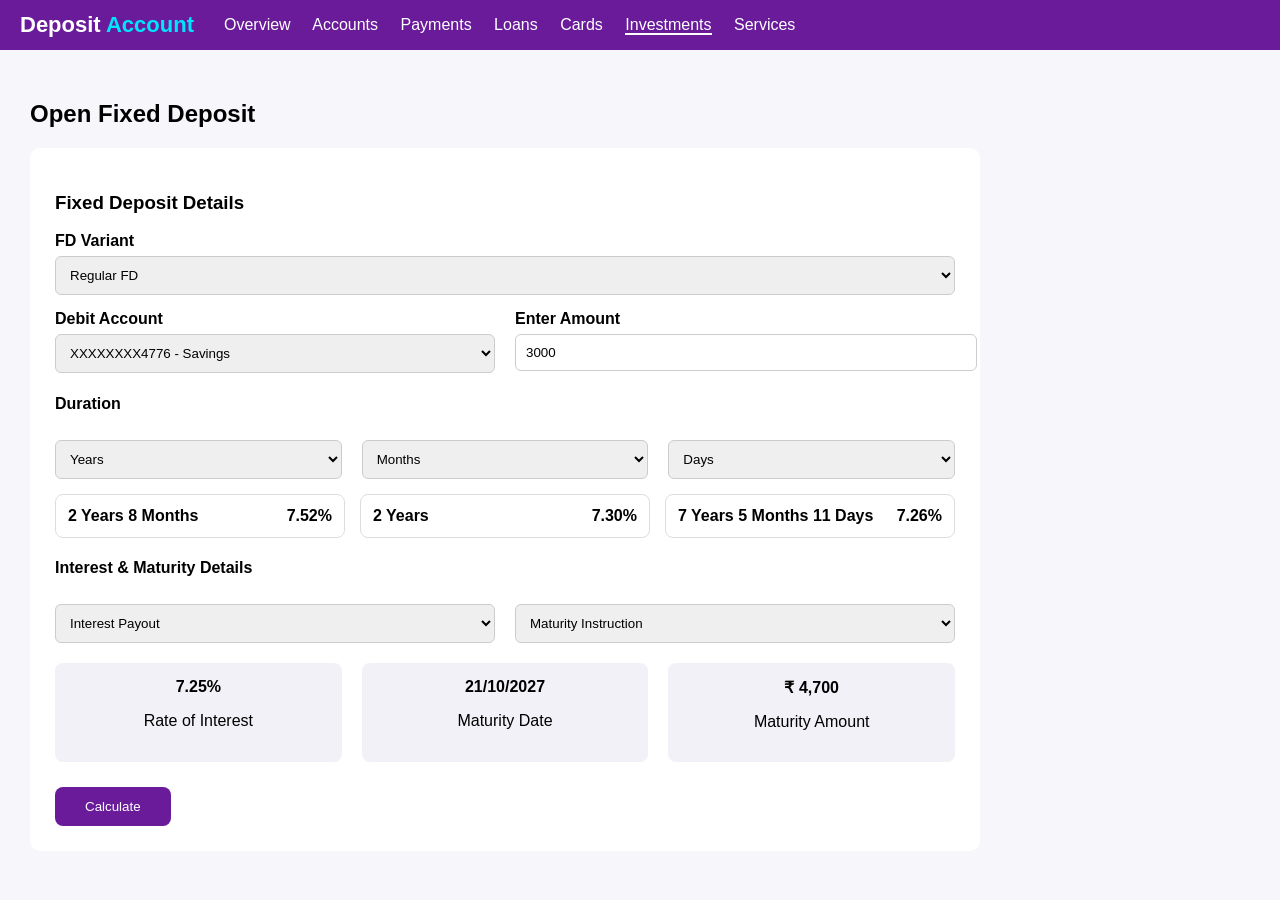
<file: FEcode/index.html>
<!DOCTYPE html>
<html lang="en">

<head>
    <meta charset="UTF-8">
    <title>Open Fixed Deposit</title>
    <link rel="stylesheet" href="style.css">
</head>

<body>

    <header class="top-bar">
        <div class="logo">Deposit <span>Account</span></div>
        <nav>
            <a href="#">Overview</a>
            <a href="#">Accounts</a>
            <a href="#">Payments</a>
            <a href="#">Loans</a>
            <a href="#">Cards</a>
            <a href="#" class="active">Investments</a>
            <a href="#">Services</a>
        </nav>
    </header>

    <div class="container">
        <h2>Open Fixed Deposit</h2>

        <div class="card">
            <h3>Fixed Deposit Details</h3>

            <label>FD Variant</label>
            <select>
                <option>Regular FD</option>
                <option>Tax Saving FD</option>
                <option>Senior Citizen FD</option>

            </select>

            <div class="row">
                <div>
                    <label>Debit Account</label>
                    <select>
                        <option>XXXXXXXX4776 - Savings</option>
                        <option>XXXXXXXX1234 - Savings</option>
                    </select>
                </div>

                <div>
                    <label>Enter Amount</label>
                    <input id="amount" value="3000">
                </div>
            </div>
            <h4>Duration</h4>
            <div class="row">
                <select id="years">
                    <option>Years</option>
                    <option>1</option>
                    <option>2</option>
                    <option>5</option>
                </select>
                <select id="months">
                    <option>Months</option>
                    <option>6</option>
                    <option>8</option>
                </select>
                <select id="days">
                    <option>Days</option>
                    <option>0</option>
                    <option>15</option>
                </select>
            </div>

            <div class="suggestions">
                <div class="suggestion">2 Years 8 Months <span>7.52%</span></div>
                <div class="suggestion">2 Years <span>7.30%</span></div>
                <div class="suggestion">7 Years 5 Months 11 Days <span>7.26%</span></div>
            </div>
            <h4>Interest & Maturity Details</h4>
            <div class="row">
                <select>
                    <option>Interest Payout</option>
                    <option>Monthly</option>
                    <option>Quarterly</option>
                    <option>Half-Yearly</option>
                    <option>Yearly</option>
                    <option>At Maturity</option>
                </select>
                <select>
                    <option>Maturity Instruction</option>
                    <option>Renew Principal & Interest</option>
                    <option>Renew Principal Only</option>
                    <option>Credit to my Account</option>
                </select>
            </div>

            <div class="summary">
                <div>
                    <strong id="rate">7.25%</strong>
                    <p>Rate of Interest</p>
                </div>
                <div>
                    <strong id="date">21/10/2027</strong>
                    <p>Maturity Date</p>
                </div>
                <div>
                    <strong id="maturity">₹ 4,700</strong>
                    <p>Maturity Amount</p>
                </div>
            </div>

            <button onclick="calculateFD()">Calculate</button>
        </div>
    </div>

    <script src="script.js"></script>
</body>

</html>
</file>
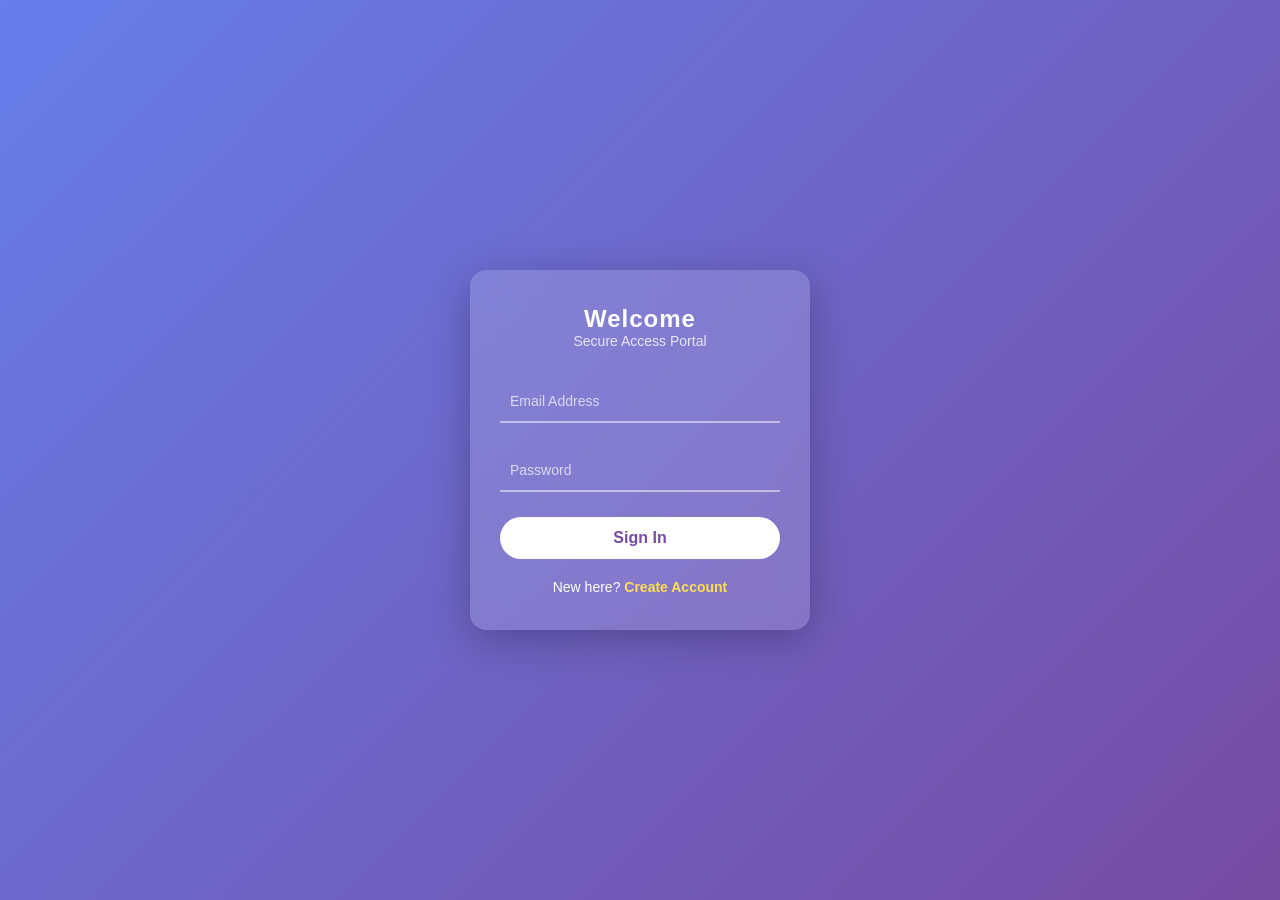
<file: Login_page.html>
<!DOCTYPE html>
<html lang="en">
<head>
  <meta charset="UTF-8" />
  <meta name="viewport" content="width=device-width, initial-scale=1.0"/>
  <title>Welcome | Login</title>
  <link rel="stylesheet" href="style.css">
</head>
<body>

<div class="login-container">
  <div class="login-card">
    <h2>Welcome</h2>
    <p class="subtitle">Secure Access Portal</p>

    <form id="loginForm">
      <div class="input-group">
        <input type="email" id="email" required />
        <label>Email Address</label>
      </div>

      <div class="input-group">
        <input type="password" id="password" required />
        <label>Password</label>
      </div>

      <button type="submit">Sign In</button>
    </form>

    <p class="footer-text">
      New here? <span>Create Account</span>
    </p>
  </div>
</div>

<script src="script.js"></script>
</body>
</html>
</file>
<file: FEcode/style.css>
body {
    font-family: Arial, sans-serif;
    background: #f6f6fb;
    margin: 0;
}

.top-bar {
    background: #6a1b9a;
    color: white;
    padding: 12px 20px;
    display: flex;
    align-items: center;
}

.logo {
    font-size: 22px;
    font-weight: bold;
    margin-right: 30px;
}

.logo span {
    color: #00e5ff;
}

.top-bar nav a {
    color: white;
    margin-right: 18px;
    text-decoration: none;
}

.top-bar nav .active {
    border-bottom: 2px solid #fff;
}

.container {
    padding: 30px;
}

.card {
    background: white;
    padding: 25px;
    border-radius: 10px;
    max-width: 900px;
}

label {
    display: block;
    margin-top: 15px;
    font-weight: bold;
}

select, input {
    width: 100%;
    padding: 10px;
    margin-top: 6px;
    border-radius: 6px;
    border: 1px solid #ccc;
}

.row {
    display: flex;
    gap: 20px;
}

.row > div {
    flex: 1;
}

.suggestions {
    display: flex;
    gap: 15px;
    margin-top: 15px;
}

.suggestion {
    border: 1px solid #ddd;
    padding: 12px;
    border-radius: 8px;
    flex: 1;
    display: flex;
    justify-content: space-between;
    font-weight: bold;
}

.summary {
    display: flex;
    gap: 20px;
    margin-top: 20px;
}

.summary div {
    background: #f1f1f7;
    padding: 15px;
    border-radius: 8px;
    text-align: center;
    flex: 1;
}

button {
    background: #6a1b9a;
    color: white;
    border: none;
    padding: 12px 30px;
    border-radius: 8px;
    margin-top: 25px;
    cursor: pointer;
}
</file>
<file: style.css>
* {
  margin: 0;
  padding: 0;
  box-sizing: border-box;
  font-family: "Segoe UI", sans-serif;
}

body {
  height: 100vh;
  background: linear-gradient(135deg, #667eea, #764ba2);
  display: flex;
  align-items: center;
  justify-content: center;
}

.login-container {
  width: 100%;
  max-width: 380px;
  padding: 20px;
}

.login-card {
  backdrop-filter: blur(12px);
  background: rgba(255, 255, 255, 0.15);
  border-radius: 16px;
  padding: 35px 30px;
  box-shadow: 0 10px 40px rgba(0,0,0,0.25);
  color: #fff;
}

.login-card h2 {
  text-align: center;
  letter-spacing: 1px;
}

.subtitle {
  text-align: center;
  font-size: 14px;
  opacity: 0.8;
  margin-bottom: 30px;
}

.input-group {
  position: relative;
  margin-bottom: 25px;
}

.input-group input {
  width: 100%;
  padding: 12px 10px;
  background: transparent;
  border: none;
  border-bottom: 2px solid rgba(255,255,255,0.5);
  color: #fff;
  font-size: 16px;
  outline: none;
}

.input-group label {
  position: absolute;
  top: 50%;
  left: 10px;
  transform: translateY(-50%);
  font-size: 14px;
  pointer-events: none;
  transition: 0.3s;
  opacity: 0.7;
}

.input-group input:focus + label,
.input-group input:valid + label {
  top: -5px;
  font-size: 12px;
  opacity: 1;
}

button {
  width: 100%;
  padding: 12px;
  background: #ffffff;
  color: #764ba2;
  border: none;
  border-radius: 25px;
  font-size: 16px;
  font-weight: bold;
  cursor: pointer;
  transition: 0.3s;
}

button:hover {
  background: #f1f1f1;
}

.footer-text {
  text-align: center;
  margin-top: 20px;
  font-size: 14px;
}

.footer-text span {
  color: #ffdd57;
  cursor: pointer;
  font-weight: bold;
}
</file>
